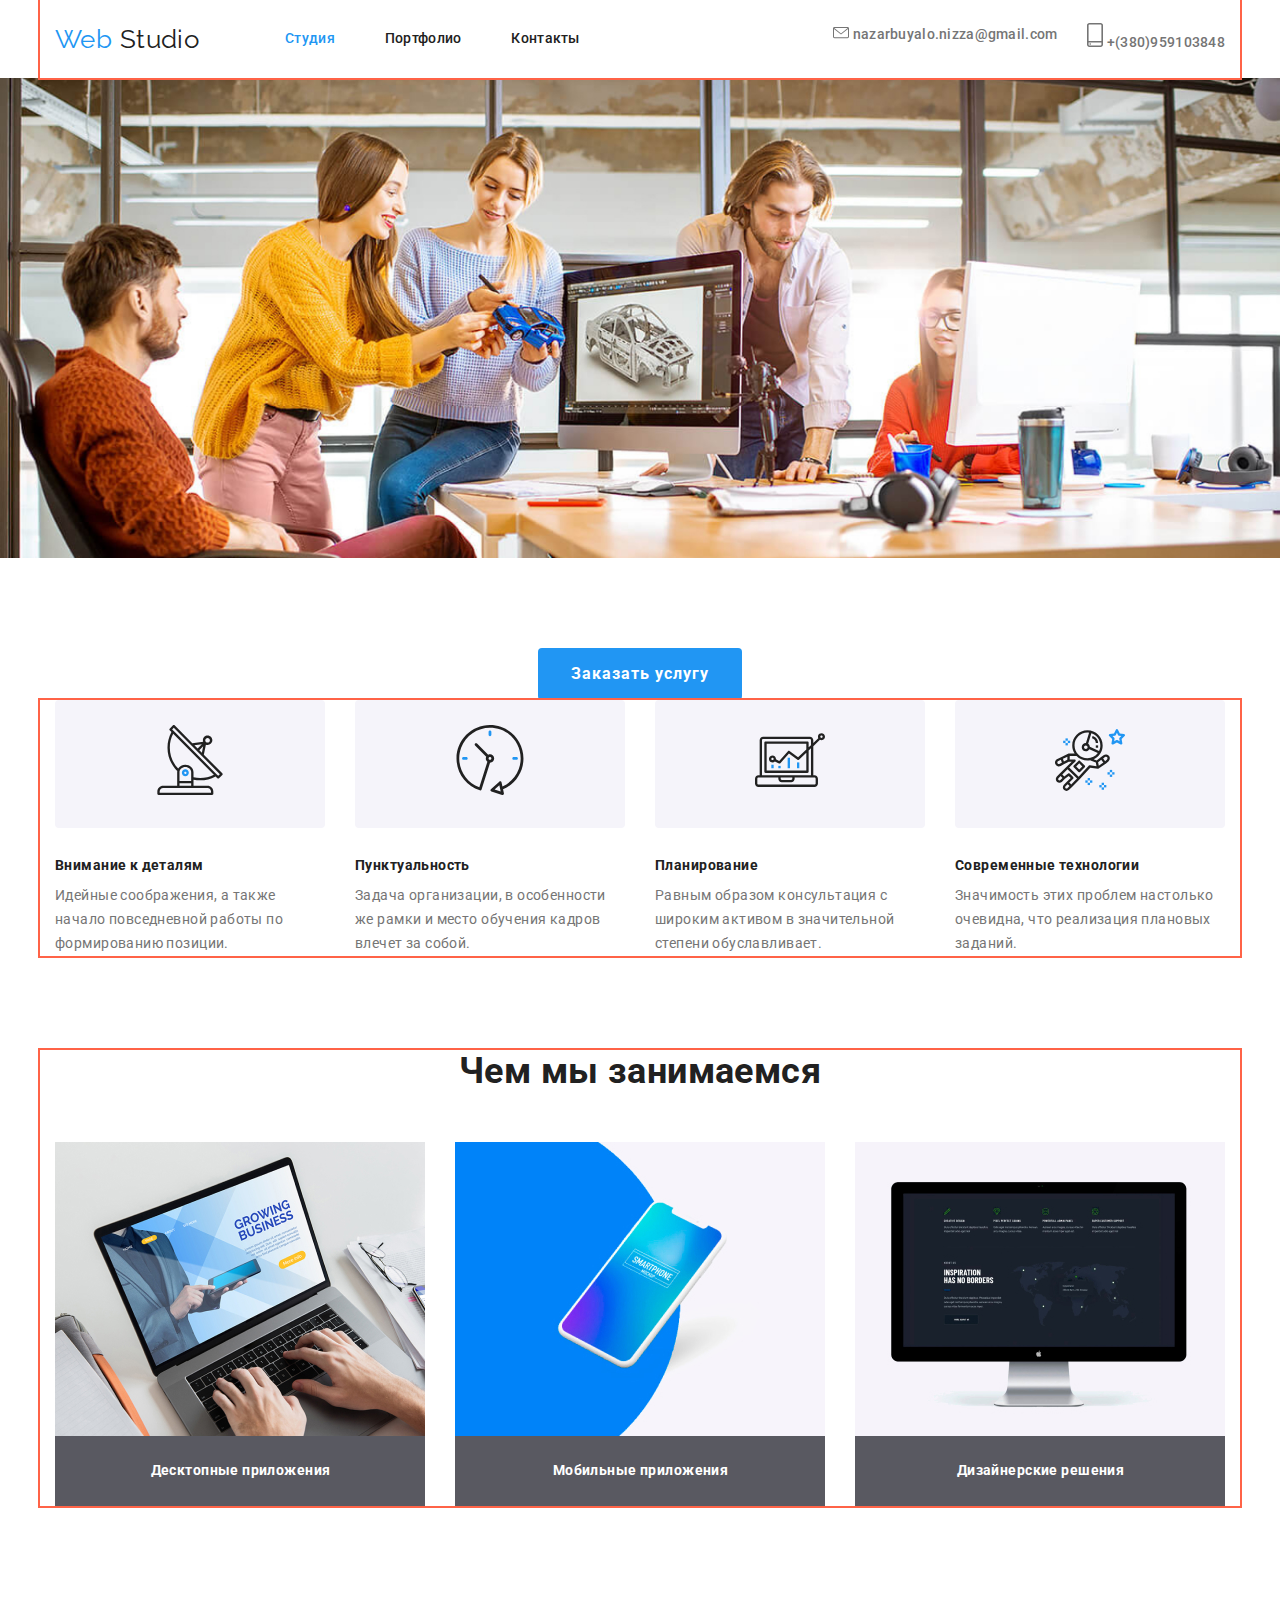
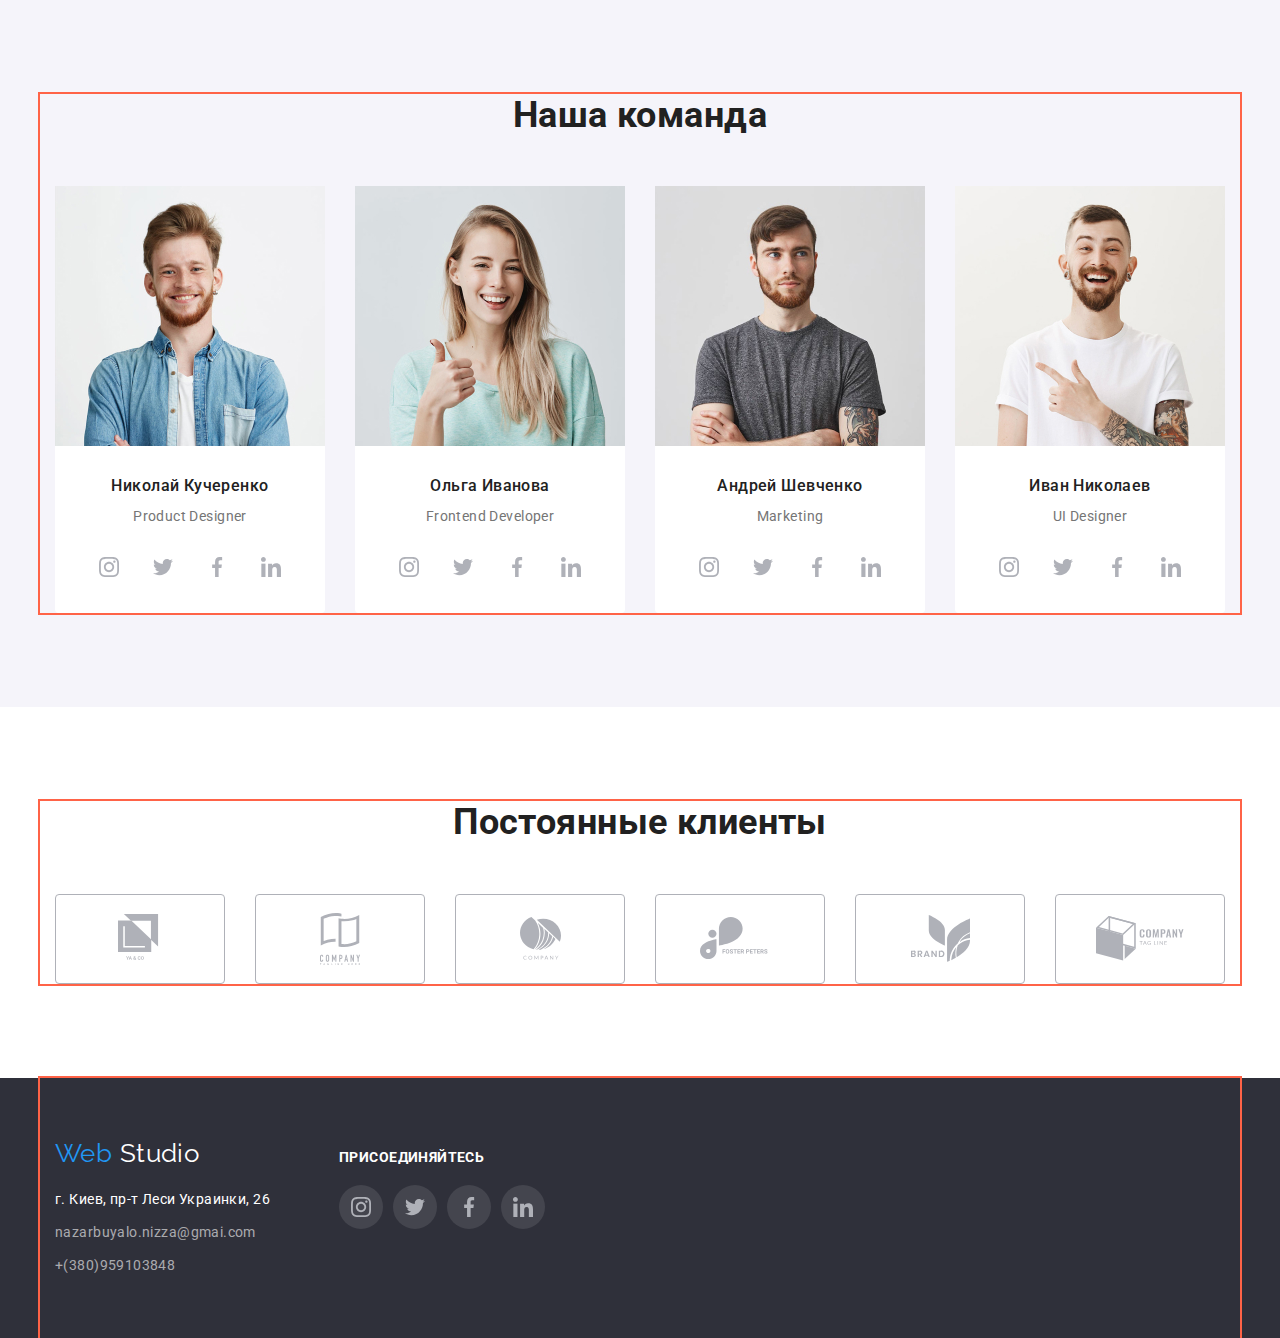
<file: index.html>
<!DOCTYPE html>
<html lang="ru">
  <head>
    <meta charset="UTF-8" />
    <meta http-equiv="X-UA-Compatible" content="IE=edge" />
    <meta name="viewport" content="width=device-width, initial-scale=1.0" />
    <title>Web Studio</title>
    <link rel="preconnect" href="https://fonts.googleapis.com" />
    <link rel="preconnect" href="https://fonts.gstatic.com" crossorigin />
    <link
      href="https://fonts.googleapis.com/css2?family=Raleway:wght@700&family=Roboto:wght@400;500;700;900&display=swap"
      rel="stylesheet"
    />
    <link
      rel="stylesheet"
      href="https://cdnjs.cloudflare.com/ajax/libs/modern-normalize/1.1.0/modern-normalize.min.css"
    />
    <link rel="stylesheet" href="./css/styles.css" />
  </head>
  <body>
    <!--Шапка сайта-->
    <header>
      <div class="container">
        <nav class="header-nav">
          <a href="index.html" class="logo">
            <span class="logo-span">Web</span> Studio
          </a>

          <ul class="site-nav">
            <li class="site-item">
              <a href="./index.html" class="site-links">Студия</a>
            </li>
            <li class="site-item">
              <a href="./portfolio.html" class="site-link">Портфолио</a>
            </li>
            <li class="site-item"><a href="" class="site-link">Контакты</a></li>
          </ul>

          <ul class="mail-nav">
            <li class="mail-item">
              <img src="./images/mail.svg" alt="" width="16" />
              <a href="mailto:nazarbuyalo.nizza@gmail.com" class="mail-link">
                nazarbuyalo.nizza@gmail.com
              </a>
            </li>
            <li class="mail-item">
              <img src="./images/smartphone.svg" alt="" width="16" />
              <a href="tewl:+380959103848" class="mail-link">+(380)959103848</a>
            </li>
          </ul>
        </nav>
      </div>
    </header>
    <!-- Мейн -->
    <main>
      <!--Герой-->

      <section class="hero">
        <img
          src="./images/people_in_office.jpg"
          alt=""
          width="1600"
          class="hero-img"
        />
        <h1 class="hero-title">Эффективные решения для вашего бизнеса</h1>
        <a href="" class="link-button primary">Заказать услугу</a>
      </section>

      <!-- Преимущества -->

      <section class="advantages">
        <div class="container">
          <h2 class="visually-hidden">Преимущества</h2>
          <ul class="advantages-list">
            <li class="advantages-item">
              <div class="advantages-img">
                <img
                  src="./images/satellite.svg"
                  alt="Иконка спутниковой тарелки"
                  width="70"
                />
              </div>
              <h3 class="advantages-title">Внимание к деталям</h3>
              <p>
                Идейные соображения, а также начало повседневной работы по
                формированию позиции.
              </p>
            </li>
            <li class="advantages-item">
              <div class="advantages-img">
                <img src="./images/watch.svg" alt="Иконка часов" width="70" />
              </div>
              <h3 class="advantages-title">Пунктуальность</h3>
              <p>
                Задача организации, в особенности же рамки и место обучения
                кадров влечет за собой.
              </p>
            </li>
            <li class="advantages-item">
              <div class="advantages-img">
                <img
                  src="./images/diagram.svg"
                  alt="Иконка диаграмы"
                  width="70"
                />
              </div>
              <h3 class="advantages-title">Планирование</h3>
              <p>
                Равным образом консультация с широким активом в значительной
                степени обуславливает.
              </p>
            </li>
            <li class="advantages-item">
              <div class="advantages-img">
                <img
                  src="./images/astronaut.svg"
                  alt="Иконка космонавта"
                  width="70"
                />
              </div>
              <h3 class="advantages-title">Современные технологии</h3>
              <p>
                Значимость этих проблем настолько очевидна, что реализация
                плановых заданий.
              </p>
            </li>
          </ul>
        </div>
      </section>

      <!--Чем мы занимаемся-->

      <section class="robots">
        <div class="container">
          <h2 class="robots-title">Чем мы занимаемся</h2>
          <ul class="robots-list">
            <li class="robots-item">
              <img
                src="./images/laptop.jpg"
                alt="Ноутбук на сером столе"
                width="370"
                class="robots-img"
              />
              <p class="robots-text">Десктопные приложения</p>
            </li>
            <li class="robots-item">
              <img
                src="./images/phone.jpg"
                alt="Открытое наше приложения на телефоне"
                width="370"
                class="robots-img"
              />
              <p class="robots-text">Мобильные приложения</p>
            </li>
            <li class="robots-item">
              <img
                src="./images/pc.jpg"
                alt="Стационарный копьютер"
                width="370"
                class="robots-img"
              />
              <p class="robots-text">Дизайнерские решения</p>
            </li>
          </ul>
        </div>
      </section>

      <!--Наша команда-->

      <section class="team">
        <div class="container">
          <h2 class="team-title">Наша команда</h2>
          <ul class="team-list">
            <li class="team-item">
              <img
                src="./images/nikolai_kucherenko.jpg"
                alt="Nikolai Kucherenko"
                width="270"
                class="team-img"
              />
              <div class="team-items">
                <h3 class="team-subtitle">Николай Кучеренко</h3>
                <p class="team-text">Product Designer</p>
                <ul class="team-nav">
                  <li class="social-item">
                    <a
                      href="https://www.instagram.com"
                      target="_blank"
                      title="Instagram"
                      class="social-link"
                    >
                      <img
                        src="./images/instagram.svg"
                        alt="Instagram"
                        width="20"
                        class="social-img"
                      />
                    </a>
                  </li>
                  <li class="social-item">
                    <a
                      href="https://twitter.com/"
                      target="_blank"
                      title="Twitter"
                      class="social-link"
                    >
                      <img
                        src="./images/twitter.svg"
                        alt="Twitter"
                        width="20"
                      />
                    </a>
                  </li>
                  <li class="social-item">
                    <a
                      href="https://www.facebook.com/"
                      target="_blank"
                      title="Facebook"
                      class="social-link"
                    >
                      <img
                        src="./images/facebook.svg"
                        alt="Facebook"
                        width="20"
                      />
                    </a>
                  </li>
                  <li class="social-item">
                    <a
                      href="https://www.linkedin.com/"
                      target="_blank"
                      title="LinkedIn"
                      class="social-link"
                    >
                      <img
                        src="./images/linkedin.svg"
                        alt="LinkedIn"
                        width="20"
                      />
                    </a>
                  </li>
                </ul>
              </div>
            </li>
            <li class="team-item">
              <img
                src="./images/olga_ivanova.jpg"
                alt="Ольга Иванова"
                width="270"
                class="team-img"
              />
              <div class="team-items">
                <h3 class="team-subtitle">Ольга Иванова</h3>
                <p class="team-text">Frontend Developer</p>
                <ul class="team-nav">
                  <li class="social-item">
                    <a
                      href="https://www.instagram.com"
                      target="_blank"
                      title="Instagram"
                      class="social-link"
                    >
                      <img
                        src="./images/instagram.svg"
                        alt="Instagram"
                        width="20"
                        class="social-img"
                      />
                    </a>
                  </li>
                  <li class="social-item">
                    <a
                      href="https://twitter.com/"
                      target="_blank"
                      title="Twitter"
                      class="social-link"
                    >
                      <img
                        src="./images/twitter.svg"
                        alt="Twitter"
                        width="20"
                      />
                    </a>
                  </li>
                  <li class="social-item">
                    <a
                      href="https://www.facebook.com/"
                      target="_blank"
                      title="Facebook"
                      class="social-link"
                    >
                      <img
                        src="./images/facebook.svg"
                        alt="Facebook"
                        width="20"
                      />
                    </a>
                  </li>
                  <li class="social-item">
                    <a
                      href="https://www.linkedin.com/"
                      target="_blank"
                      title="LinkedIn"
                      class="social-link"
                    >
                      <img
                        src="./images/linkedin.svg"
                        alt="LinkedIn"
                        width="20"
                      />
                    </a>
                  </li>
                </ul>
              </div>
            </li>
            <li class="team-item">
              <img
                src="./images/andrey_shevchenko.jpg"
                alt="Андрей Шевченко"
                width="270"
                class="team-img"
              />
              <div class="team-items">
                <h3 class="team-subtitle">Андрей Шевченко</h3>
                <p class="team-text">Marketing</p>
                <ul class="team-nav">
                  <li class="social-item">
                    <a
                      href="https://www.instagram.com"
                      target="_blank"
                      title="Instagram"
                      class="social-link"
                    >
                      <img
                        src="./images/instagram.svg"
                        alt="Instagram"
                        width="20"
                        class="social-img"
                      />
                    </a>
                  </li>
                  <li class="social-item">
                    <a
                      href="https://twitter.com/"
                      target="_blank"
                      title="Twitter"
                      class="social-link"
                    >
                      <img
                        src="./images/twitter.svg"
                        alt="Twitter"
                        width="20"
                      />
                    </a>
                  </li>
                  <li class="social-item">
                    <a
                      href="https://www.facebook.com/"
                      target="_blank"
                      title="Facebook"
                      class="social-link"
                    >
                      <img
                        src="./images/facebook.svg"
                        alt="Facebook"
                        width="20"
                      />
                    </a>
                  </li>
                  <li class="social-item">
                    <a
                      href="https://www.linkedin.com/"
                      target="_blank"
                      title="LinkedIn"
                      class="social-link"
                    >
                      <img
                        src="./images/linkedin.svg"
                        alt="LinkedIn"
                        width="20"
                      />
                    </a>
                  </li>
                </ul>
              </div>
            </li>
            <li class="team-item">
              <img
                src="./images/ivan_nikolaev.jpg"
                alt="Иван Николаев"
                width="270"
                class="team-img"
              />
              <div class="team-items">
                <h3 class="team-subtitle">Иван Николаев</h3>
                <p class="team-text">UI Designer</p>
                <ul class="team-nav">
                  <li class="social-item">
                    <a
                      href="https://www.instagram.com"
                      target="_blank"
                      title="Instagram"
                      class="social-link"
                    >
                      <img
                        src="./images/instagram.svg"
                        alt="Instagram"
                        width="20"
                        class="social-img"
                      />
                    </a>
                  </li>
                  <li class="social-item">
                    <a
                      href="https://twitter.com/"
                      target="_blank"
                      title="Twitter"
                      class="social-link"
                    >
                      <img
                        src="./images/twitter.svg"
                        alt="Twitter"
                        width="20"
                      />
                    </a>
                  </li>
                  <li class="social-item">
                    <a
                      href="https://www.facebook.com/"
                      target="_blank"
                      title="Facebook"
                      class="social-link"
                    >
                      <img
                        src="./images/facebook.svg"
                        alt="Facebook"
                        width="20"
                      />
                    </a>
                  </li>
                  <li class="social-item">
                    <a
                      href="https://www.linkedin.com/"
                      target="_blank"
                      title="LinkedIn"
                      class="social-link"
                    >
                      <img
                        src="./images/linkedin.svg"
                        alt="LinkedIn"
                        width="20"
                      />
                    </a>
                  </li>
                </ul>
              </div>
            </li>
          </ul>
        </div>
      </section>

      <!--Постоянные клиенты-->

      <section class="clients">
        <div class="container">
          <h2 class="clients-title">Постоянные клиенты</h2>
          <ul class="clients-list">
            <li class="clients-item">
              <img
                src="./images/ya_co.svg"
                alt="YA & CO"
                width="44"
                class="clients-img"
              />
            </li>
            <li class="clients-item">
              <img
                src="./images/company_tagline_here.svg"
                alt="Company Tagline Here"
                width="40"
                class="clients-img"
              />
            </li>
            <li class="clients-item">
              <img
                src="./images/object_company.svg"
                alt="Object Company"
                width="41"
                class="clients-img"
              />
            </li>
            <li class="clients-item">
              <img
                src="./images/foster_peters.svg"
                alt="Foster Peters"
                width="80"
                class="clients-img"
              />
            </li>
            <li class="clients-item">
              <img
                src="./images/brand.svg"
                alt="Brand"
                width="59"
                class="clients-img"
              />
            </li>
            <li class="clients-item">
              <img
                src="./images/company_teg_line.svg"
                alt="Company Teg Line"
                width="88"
                class="clients-img"
              />
            </li>
          </ul>
        </div>
      </section>
    </main>
    <!-- Футер -->
    <footer>
      <section class="footer">
        <div class="container">
          <div class="copi-mail">
            <a href="index.html" class="logo">
              <span class="logo-span">Web</span> Studio
            </a>
            <address class="copy">
              <ul>
                <li class="copy-nav">
                  <p class="copy-address">г. Киев, пр-т Леси Украинки, 26</p>
                </li>
                <li class="copy-nav">
                  <a
                    href="mailto:nazarbuyalo.nizza@gmail.com"
                    class="copy-link"
                  >
                    nazarbuyalo.nizza@gmai.com
                  </a>
                </li>
                <li class="copy-nav">
                  <a href="tewl:+380959103848" class="copy-link"
                    >+(380)959103848</a
                  >
                </li>
              </ul>
            </address>
          </div>

          <div class="network">
            <p class="network-title">ПРИСОЕДИНЯЙТЕСЬ</p>
            <ul class="team-nav">
              <li class="social-item">
                <a
                  href="https://www.instagram.com"
                  target="_blank"
                  title="Instagram"
                  class="social-link footer"
                >
                  <img
                    src="./images/instagram.svg"
                    alt="Instagram"
                    width="20"
                    class="social-img"
                  />
                </a>
              </li>
              <li class="social-item">
                <a
                  href="https://twitter.com/"
                  target="_blank"
                  title="Twitter"
                  class="social-link footer"
                >
                  <img src="./images/twitter.svg" alt="Twitter" width="20" />
                </a>
              </li>
              <li class="social-item">
                <a
                  href="https://www.facebook.com/"
                  target="_blank"
                  title="Facebook"
                  class="social-link footer"
                >
                  <img src="./images/facebook.svg" alt="Facebook" width="20" />
                </a>
              </li>
              <li class="social-item">
                <a
                  href="https://www.linkedin.com/"
                  target="_blank"
                  title="LinkedIn"
                  class="social-link footer"
                >
                  <img src="./images/linkedin.svg" alt="LinkedIn" width="20" />
                </a>
              </li>
            </ul>
          </div>
        </div>
      </section>
    </footer>
  </body>
</html>
</file>
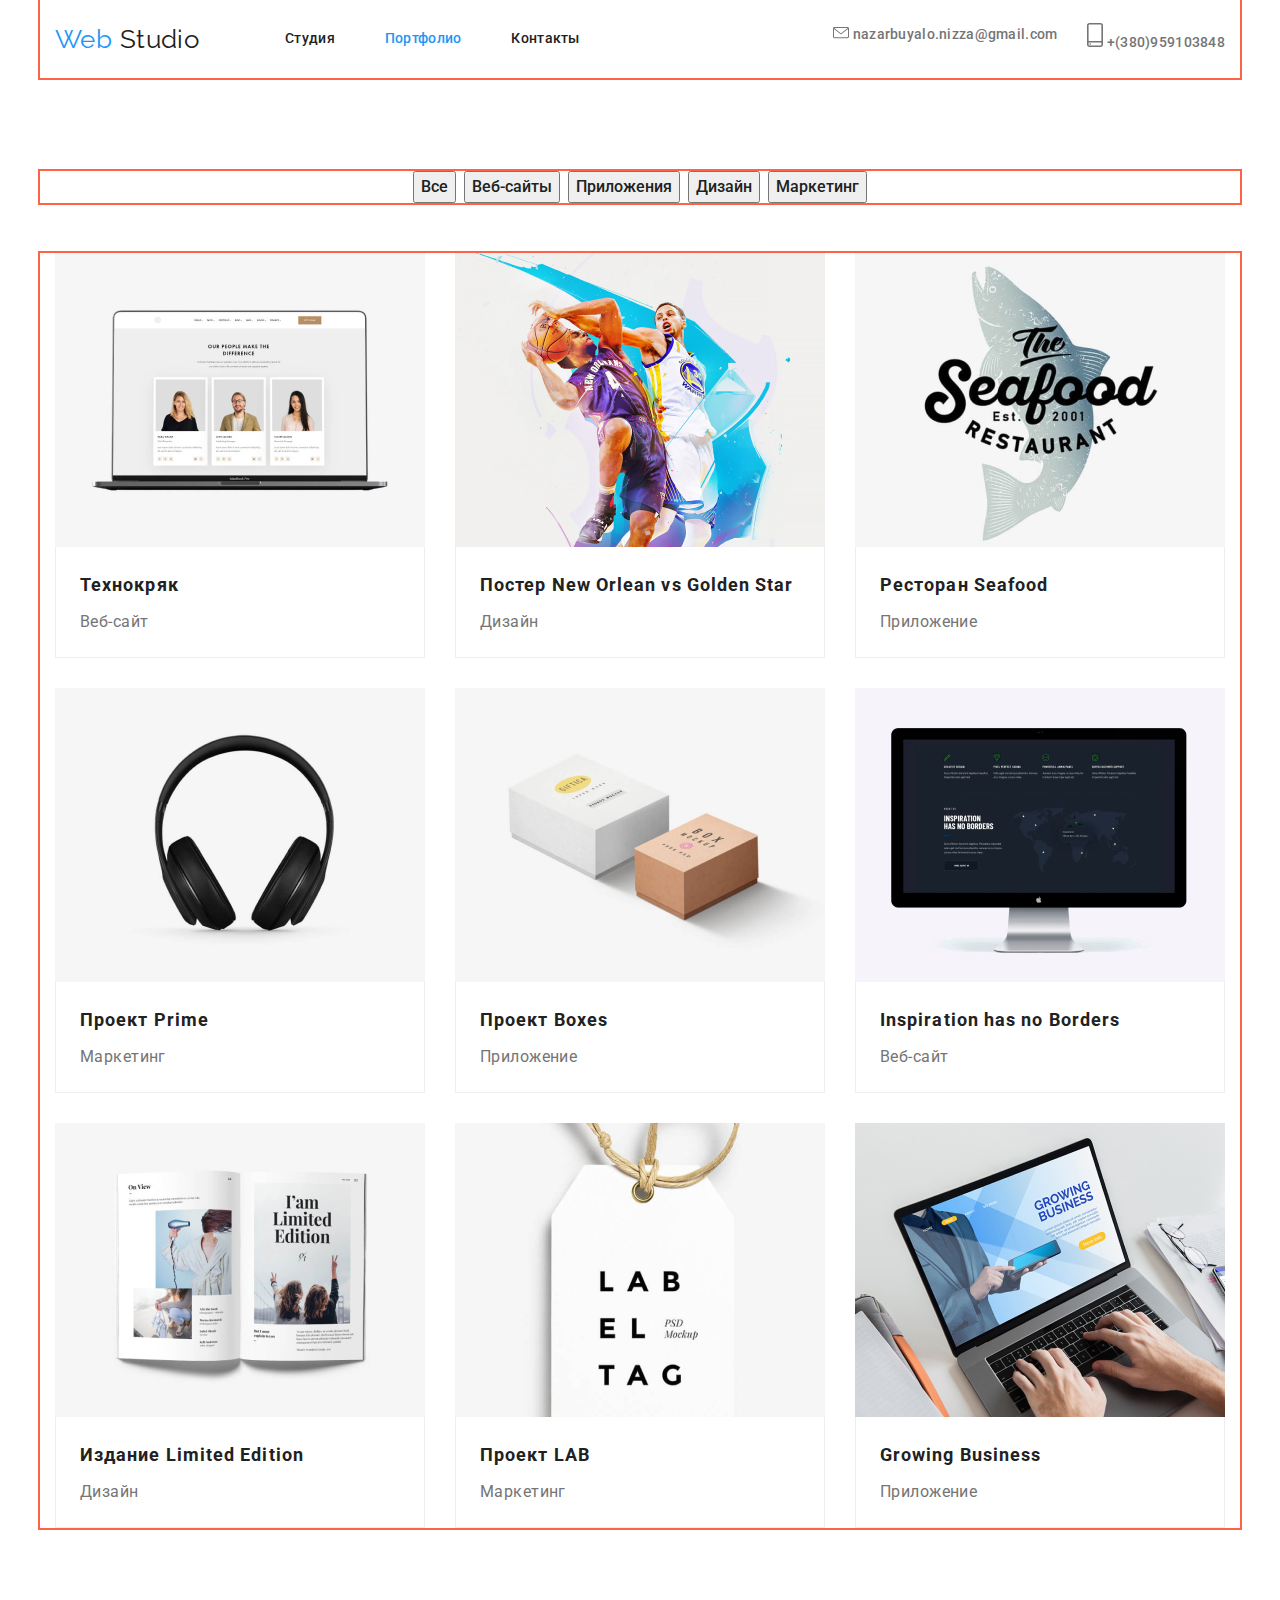
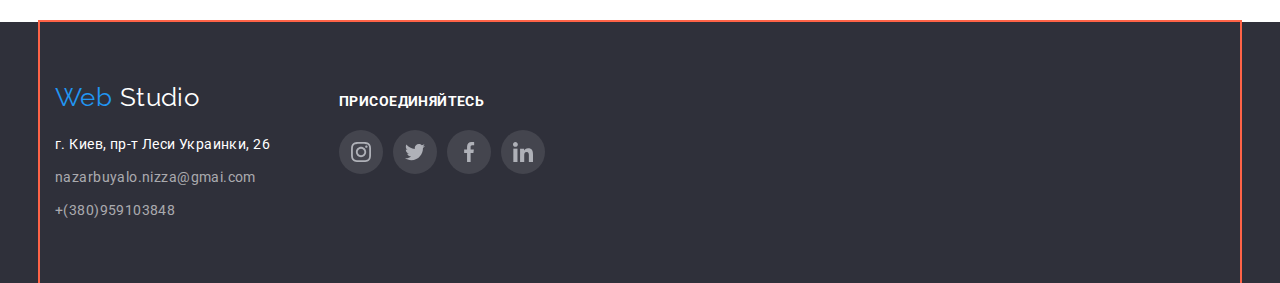
<file: portfolio.html>
<!DOCTYPE html>
<html lang="ru">
  <head>
    <meta charset="UTF-8" />
    <meta http-equiv="X-UA-Compatible" content="IE=edge" />
    <meta name="viewport" content="width=device-width, initial-scale=1.0" />
    <title>Портфолио</title>
    <link rel="preconnect" href="https://fonts.googleapis.com" />
    <link rel="preconnect" href="https://fonts.gstatic.com" crossorigin />
    <link
      href="https://fonts.googleapis.com/css2?family=Raleway:wght@700&family=Roboto:wght@400;500;700;900&display=swap"
      rel="stylesheet"
    />
    <link
      rel="stylesheet"
      href="https://cdnjs.cloudflare.com/ajax/libs/modern-normalize/1.1.0/modern-normalize.min.css"
    />
    <link rel="stylesheet" href="./css/styles.css" />
  </head>
  <body>
    <!--Шапка сайта-->
    <header>
      <div class="container">
        <nav class="header-nav">
          <a href="index.html" class="logo">
            <span class="logo-span">Web</span> Studio
          </a>

          <ul class="site-nav">
            <li class="site-item">
              <a href="./index.html" class="site-link">Студия</a>
            </li>
            <li class="site-item">
              <a href="./portfolio.html" class="site-links">Портфолио</a>
            </li>
            <li class="site-item"><a href="" class="site-link">Контакты</a></li>
          </ul>

          <ul class="mail-nav">
            <li class="mail-item">
              <img src="./images/mail.svg" alt="" width="16" />
              <a href="mailto:nazarbuyalo.nizza@gmail.com" class="mail-link">
                nazarbuyalo.nizza@gmail.com
              </a>
            </li>
            <li class="mail-item">
              <img src="./images/smartphone.svg" alt="" width="16" />
              <a href="tewl:+380959103848" class="mail-link">+(380)959103848</a>
            </li>
          </ul>
        </nav>
      </div>
    </header>
    <main>
      <section class="portfolio">
        <div class="container">
          <h1 class="visually-hidden">Портфолио</h1>
          <ul class="filter-button">
            <li class="filter-element">
              <button type="button" class="filter-item">Все</button>
            </li>
            <li class="filter-element">
              <button type="button" class="filter-item">Веб-сайты</button>
            </li>
            <li class="filter-element">
              <button type="button" class="filter-item">Приложения</button>
            </li>
            <li class="filter-element">
              <button type="button" class="filter-item">Дизайн</button>
            </li>
            <li class="filter-element">
              <button type="button" class="filter-item">Маркетинг</button>
            </li>
          </ul>
        </div>
        <!-- Портфолио -->

        <div class="container">
          <ul class="examples">
            <li class="examples-item">
              <img
                src="./images/technoquack.jpg"
                alt=""
                width="370"
                class="examples-img"
              />
              <div class="examples-cart">
                <h2 class="examples-title">Технокряк</h2>
                <p class="examples-lead">Веб-сайт</p>
                <p class="examples-text">
                  Технокряк это современная площадка распространения
                  коронавируса. Компании используют эту платформу для цифрового
                  шпионажа и атак на защищённые сервера конкурентов.
                </p>
              </div>
            </li>
            <li class="examples-item">
              <img
                src="./images/new_orlean_vs_golden_star.jpg"
                alt=""
                width="370"
                class="examples-img"
              />
              <div class="examples-cart">
                <h2 class="examples-title">Постер New Orlean vs Golden Star</h2>
                <p class="examples-lead">Дизайн</p>
                <p class="examples-text">
                  Технокряк это современная площадка распространения
                  коронавируса. Компании используют эту платформу для цифрового
                  шпионажа и атак на защищённые сервера конкурентов.
                </p>
              </div>
            </li>
            <li class="examples-item">
              <img
                src="./images/seafood.jpg"
                alt=""
                width="370"
                class="examples-img"
              />
              <div class="examples-cart">
                <h2 class="examples-title">Ресторан Seafood</h2>
                <p class="examples-lead">Приложение</p>
                <p class="examples-text">
                  Технокряк это современная площадка распространения
                  коронавируса. Компании используют эту платформу для цифрового
                  шпионажа и атак на защищённые сервера конкурентов.
                </p>
              </div>
            </li>
            <li class="examples-item">
              <img
                src="./images/prime.jpg"
                alt=""
                width="370"
                class="examples-img"
              />
              <div class="examples-cart">
                <h2 class="examples-title">Проект Prime</h2>
                <p class="examples-lead">Маркетинг</p>
                <p class="examples-text">
                  Технокряк это современная площадка распространения
                  коронавируса. Компании используют эту платформу для цифрового
                  шпионажа и атак на защищённые сервера конкурентов.
                </p>
              </div>
            </li>
            <li class="examples-item">
              <img
                src="./images/boxes.jpg"
                alt=""
                width="370"
                class="examples-img"
              />
              <div class="examples-cart">
                <h2 class="examples-title">Проект Boxes</h2>
                <p class="examples-lead">Приложение</p>
                <p class="examples-text">
                  Технокряк это современная площадка распространения
                  коронавируса. Компании используют эту платформу для цифрового
                  шпионажа и атак на защищённые сервера конкурентов.
                </p>
              </div>
            </li>
            <li class="examples-item">
              <img
                src="./images/inspiration_has_no_borders.jpg"
                alt=""
                width="370"
                class="examples-img"
              />
              <div class="examples-cart">
                <h2 class="examples-title">Inspiration has no Borders</h2>
                <p class="examples-lead">Веб-сайт</p>
                <p class="examples-text">
                  Технокряк это современная площадка распространения
                  коронавируса. Компании используют эту платформу для цифрового
                  шпионажа и атак на защищённые сервера конкурентов.
                </p>
              </div>
            </li>
            <li class="examples-item">
              <img
                src="./images/limited_edition.jpg"
                alt=""
                width="370"
                class="examples-img"
              />
              <div class="examples-cart">
                <h2 class="examples-title">Издание Limited Edition</h2>
                <p class="examples-lead">Дизайн</p>
                <p class="examples-text">
                  Технокряк это современная площадка распространения
                  коронавируса. Компании используют эту платформу для цифрового
                  шпионажа и атак на защищённые сервера конкурентов.
                </p>
              </div>
            </li>
            <li class="examples-item">
              <img
                src="./images/lab.jpg"
                alt=""
                width="370"
                class="examples-img"
              />
              <div class="examples-cart">
                <h2 class="examples-title">Проект LAB</h2>
                <p class="examples-lead">Маркетинг</p>
                <p class="examples-text">
                  Технокряк это современная площадка распространения
                  коронавируса. Компании используют эту платформу для цифрового
                  шпионажа и атак на защищённые сервера конкурентов.
                </p>
              </div>
            </li>
            <li class="examples-item">
              <img
                src="./images/growing_business.jpg"
                alt=""
                width="370"
                class="examples-img"
              />
              <div class="examples-cart">
                <h2 class="examples-title">Growing Business</h2>
                <p class="examples-lead">Приложение</p>
                <p class="examples-text">
                  Технокряк это современная площадка распространения
                  коронавируса. Компании используют эту платформу для цифрового
                  шпионажа и атак на защищённые сервера конкурентов.
                </p>
              </div>
            </li>
          </ul>
        </div>
      </section>
    </main>
    <footer>
      <section class="footer">
        <div class="container">
          <div class="copi-mail">
            <a href="index.html" class="logo">
              <span class="logo-span">Web</span> Studio
            </a>
            <address class="copy">
              <ul>
                <li class="copy-nav">
                  <p class="copy-address">г. Киев, пр-т Леси Украинки, 26</p>
                </li>
                <li class="copy-nav">
                  <a
                    href="mailto:nazarbuyalo.nizza@gmail.com"
                    class="copy-link"
                  >
                    nazarbuyalo.nizza@gmai.com
                  </a>
                </li>
                <li class="copy-nav">
                  <a href="tewl:+380959103848" class="copy-link"
                    >+(380)959103848</a
                  >
                </li>
              </ul>
            </address>
          </div>

          <div class="network">
            <p class="network-title">ПРИСОЕДИНЯЙТЕСЬ</p>
            <ul class="team-nav">
              <li class="social-item">
                <a
                  href="https://www.instagram.com"
                  target="_blank"
                  title="Instagram"
                  class="social-link footer"
                >
                  <img
                    src="./images/instagram.svg"
                    alt="Instagram"
                    width="20"
                    class="social-img"
                  />
                </a>
              </li>
              <li class="social-item">
                <a
                  href="https://twitter.com/"
                  target="_blank"
                  title="Twitter"
                  class="social-link footer"
                >
                  <img src="./images/twitter.svg" alt="Twitter" width="20" />
                </a>
              </li>
              <li class="social-item">
                <a
                  href="https://www.facebook.com/"
                  target="_blank"
                  title="Facebook"
                  class="social-link footer"
                >
                  <img src="./images/facebook.svg" alt="Facebook" width="20" />
                </a>
              </li>
              <li class="social-item">
                <a
                  href="https://www.linkedin.com/"
                  target="_blank"
                  title="LinkedIn"
                  class="social-link footer"
                >
                  <img src="./images/linkedin.svg" alt="LinkedIn" width="20" />
                </a>
              </li>
            </ul>
          </div>
        </div>
      </section>
    </footer>
  </body>
</html>
</file>
<file: css/styles.css>
/* Колір основного тексту #212121 */
/* Кролір другого коліру #757575; */
/* Більй #FFFFFF */
/* Акцент #2196F3 */
/* Вториннийцц колір фону #F5F4FA */
/* Копірайт друга частина rgba(255, 255, 255, 0.6) */

/* Roboto 400, 500, 700, 900 */
/* Raleway 700 */

:root {
    --tetli-text-color: #212121;
    --accent-color: #2196F3;
    --primary-white-color: #FFFFFF;
    --primary-text-color: #757575;
    --copyright-text-color: rgba(255, 255, 255, 0.6);
    --bg-box-card: #F5F4FA;
    --border-image: #AFB1B8;
    --bg-footer: #2F303A;
    --bg-footer-button: rgba(255, 255, 255, 0.1);
    --border-examples: #EEEEEE;
    --bg-robots-cart: rgba(47, 48, 58, 0.8);
}

ul {
    list-style: none;
    padding: 0;
    margin: 0;
}

h1, h2, h3, h4, h5, h6 {
    margin: 0;
    padding: 0;
}

a {
    text-decoration: none;
}

p {
    margin: 0;
    padding: 0;
}

body {
    background-color: var(--primary-white-color);
    color: var(--primary-text-color);
    font-family: 'Roboto',
    sans-serif;
    font-weight: 400;
    font-size: 14px;
    line-height: 1.71;
    letter-spacing: 0.03em;
}

.container {
    margin-left: auto;
    margin-right: auto;
    width: 1200px;
    padding-left: 15px;
    padding-right: 15px;
    outline: 2px solid tomato;
}

.visually-hidden {
    position: absolute;
    width: 1px;
    height: 1px;
    margin: -1px;
    border: 0;
    padding: 0;
    clip: rect(0 0 0 0);
    overflow: hidden;
}

/* Кнопка */


.link-button {
    display: inline-block;
    border: 1px solid transparent;
    border-radius: 4px;
    padding: 10px 32px;
    min-width: 200px;

    color: var(--tetli-text-color);
    background-color: var(--primary-white-color);
    font-family: inherit;
    font-weight: 700;
    font-size: 16px;
    line-height: 1.88;
    letter-spacing: 0.06em;
    text-align: center;
}


.link-button.primary {
    color: var(--primary-white-color);
    background-color: var(--accent-color);
}

/* Header */

.logo {
    margin-right: 86px;

    color: var(--tetli-text-color);
    font-family: 'Raleway', sans-serif;
    font-size: 26px;
    line-height: 1.19;
}

.logo-span {
    color: var(--accent-color);
}

.header-nav {
    display: flex;
    align-items: center;
}

.site-nav {
    display: flex;
}
.site-item:not(:last-child) {
    margin-right: 50px;
}

.site-link {
    display: block;
    padding-top: 31px;
    padding-bottom: 31px;

    color: var(--tetli-text-color);
    font-weight: 500;
    font-size: 14px;
    line-height: 1.14;
    letter-spacing: 0.02em;
}

.site-link:hover, .site-link:focus {
color: var(--accent-color);
}

.site-links {
    display: block;
    padding-top: 31px;
    padding-bottom: 31px;
    
    color: var(--accent-color);
    font-weight: 500;
    font-size: 14px;
    line-height: 1.14;
    letter-spacing: 0.02em;
    cursor: default;
}

.mail-nav {
    display: flex;
    margin-left: auto;
}

.mail-item:not(:last-child) {
    margin-right: 30px;
}

.mail-link {
    color: var(--primary-text-color);
    font-weight: 500;
    font-size: 14px;
    line-height: 1.14;
    letter-spacing: 0.02em;
}

.mail-link:hover, .mail-link:focus {
    color: var(--accent-color)
}

/* Герой */

.hero {
   text-align: center;
}

.hero-img {
    display: block;
    max-width: 100%;
    height: auto;
}

.hero-title {
    margin-top: 0;
    margin-bottom: 30px;

    color: var(--primary-white-color);
    font-weight: 900;
    font-size: 44px;
    line-height: 1.36;
    text-align: center;
    letter-spacing: 0.06em;

}

/* Преимущества */

.advantages {
    padding-bottom: 94px;
}

.advantages-list {
    display: flex;
    justify-content: center;
}

.advantages-item:not(:last-child) {
    margin-right: 30px;
}

.advantages-img {
    background: var(--bg-box-card);
    padding: 25px 100px;
    margin-top: 0;
    margin-bottom: 30px;
    border-radius: 4px;
}

.advantages-title {
    padding-top: 0;
    padding-bottom: 10px;

    color: var(--tetli-text-color);
    font-weight: 700;
    font-size: 14px;
    line-height: 1.14;
}


/* Чем мы занимаемся */

.robots {
    padding-bottom: 94px;
}

.robots-list {
    display: flex;
    justify-content:center;
}

.robots-item:not(:last-child) {
    margin-right: 30px;
    width: 370px;
}

.robots-title {

    padding-bottom: 50px;

    color: var(--tetli-text-color);
    font-weight: 700;
    font-size: 36px;
    line-height: 1.17;
    text-align: center;
}

.robots-img {
    display: block;
}

.robots-text {
    background-color: var(--bg-robots-cart);
    padding: 27px 84px 27px 85px;

    color: var(--primary-white-color);
    font-weight: 700;
    font-size: 14px;
    line-height: 1.14;
    text-align: center;
}

/* Наша команда */

.team {
    padding-top: 94px;
    padding-bottom: 94px;
    background: var(--bg-box-card);
}

.team-title {
    padding-top: 0;
    padding-bottom: 50px;

    color: var(--tetli-text-color);
    font-weight: 700;
    font-size: 36px;
    line-height: 1.19;
    text-align: center;
}

.team-list{
    display: flex;
    justify-content:center;
}

.team-item {
    background-color: var(--primary-white-color);
    border-radius: 4px;
}

.team-item:not(:last-child) {
    margin-right: 30px;
}

.team-img {
    display: block;
}

.team-items {
    padding: 30px 32px 24px 32px;
}

.team-subtitle {
    padding-top: 0;
    padding-bottom: 10px;

    color: var(--tetli-text-color);
    font-weight: 500;
    font-size: 16px;
    line-height: 1.19;
    text-align: center;
}

.team-text {
    padding-top: 0;
    padding-bottom: 16px;

    text-align: center;
}

.team-nav {
    display: flex;
    justify-content: center;
}

.social-link {
    display: flex;
    width: 44px;
    height: 44px;
    border-radius: 50%;
    justify-content: center;
}

.social-link.footer {
    background-color: var(--bg-footer-button);
}

.social-link:hover, .social-link:focus {
    background-color: var(--accent-color)
}

.social-item:not(:last-child) {
    margin-right: 10px;
}

/* Постоянные клиенты */

.clients {
    padding-top: 94px;
    padding-bottom: 94px;
}

.clients-title {
    padding-top: 0;
    padding-bottom: 50px;

    color: var(--tetli-text-color);
    font-weight: 700;
    font-size: 36px;
    line-height: 1.17;
    text-align: center;
}

.clients-list {
    display: flex;
}

.clients-item {
    display: flex;
    justify-content: center;
    align-items: center;

    width: 170px;
    height: 90px;
    border: 1px solid var(--border-image);
    border-radius: 4px;
    cursor: pointer;
}

.clients-item:not(:last-child) {
    margin-right: 30px;
}

.clients-item:hover, .clients-item:focus {
        border-color: var(--accent-color);
}

/* Страница 2 */

/* Фильтр */

.portfolio {
    padding-top: 93px;
    padding-bottom: 94px;
}

.filter-button {
    justify-content: center;
    display: flex;
    margin-bottom: 50px;
}

.filter-element:not(:last-child) {
        margin-right: 8px;
    }

.filter-item {

    color: var(--tetli-text-color);
    font-weight: 500;
    font-size: 16px;
    line-height: 1.63;
    text-align: center;
}

/* Портфолио */

.examples {
    display: flex;
    flex-wrap: wrap;
    justify-content: center;
}

.examples-item {
    width: calc((100% - 60px) / 3);
}

/* .examples-item:hover, .examples-item:focus {
    outline: 1px solid var(--border-image);
} */

.examples-item:not(:nth-child(3n)) {
    margin-right: 30px;
}

.examples-item:not(:nth-last-child(-n + 3)) {
    margin-bottom: 30px;
}

.examples-img {
    display: block;
}

.examples-cart {
    padding: 20px 24px;
    border-right: 1px solid var(--border-examples);
    border-bottom: 1px solid var(--border-examples);
    border-left: 1px solid var(--border-examples);
}

.examples-title {
    margin-bottom: 4px;

    color: var(--tetli-text-color);
    font-weight: 700;
    font-size: 18px;
    line-height: 2;
    letter-spacing: 0.06em;
}

.examples-lead {
    font-size: 16px;
    line-height: 1.88;
}

.examples-text {
    display: none;
    color: var(--primary-white-color);
    font-size: 18px;
    line-height: 1.56;
}

/* Footer */

.footer {
    background-color: var(--bg-footer);
}

.footer > .container {
    display: flex;
    align-items: baseline;
    padding-top: 60px;
    padding-bottom: 60px;
}

.copi-mail {
    margin-right: 69px;
}

.copi-mail > .logo {
    display: block;
    margin-right: 0;
    margin-bottom: 20px;
    color: var(--primary-white-color);
}

.copy {
    font-style: normal;
}

.copy-nav:not(:last-child) {
    margin-bottom: 9px;
}

.copy-address {
    color: var(--primary-white-color);
}

.copy-link {
    color: var(--copyright-text-color);
}

.network-title {
    margin-bottom: 20px;
    color: var(--primary-white-color);
    font-weight: 700;
    font-size: 14px;
    line-height: 1.14;
}
</file>
